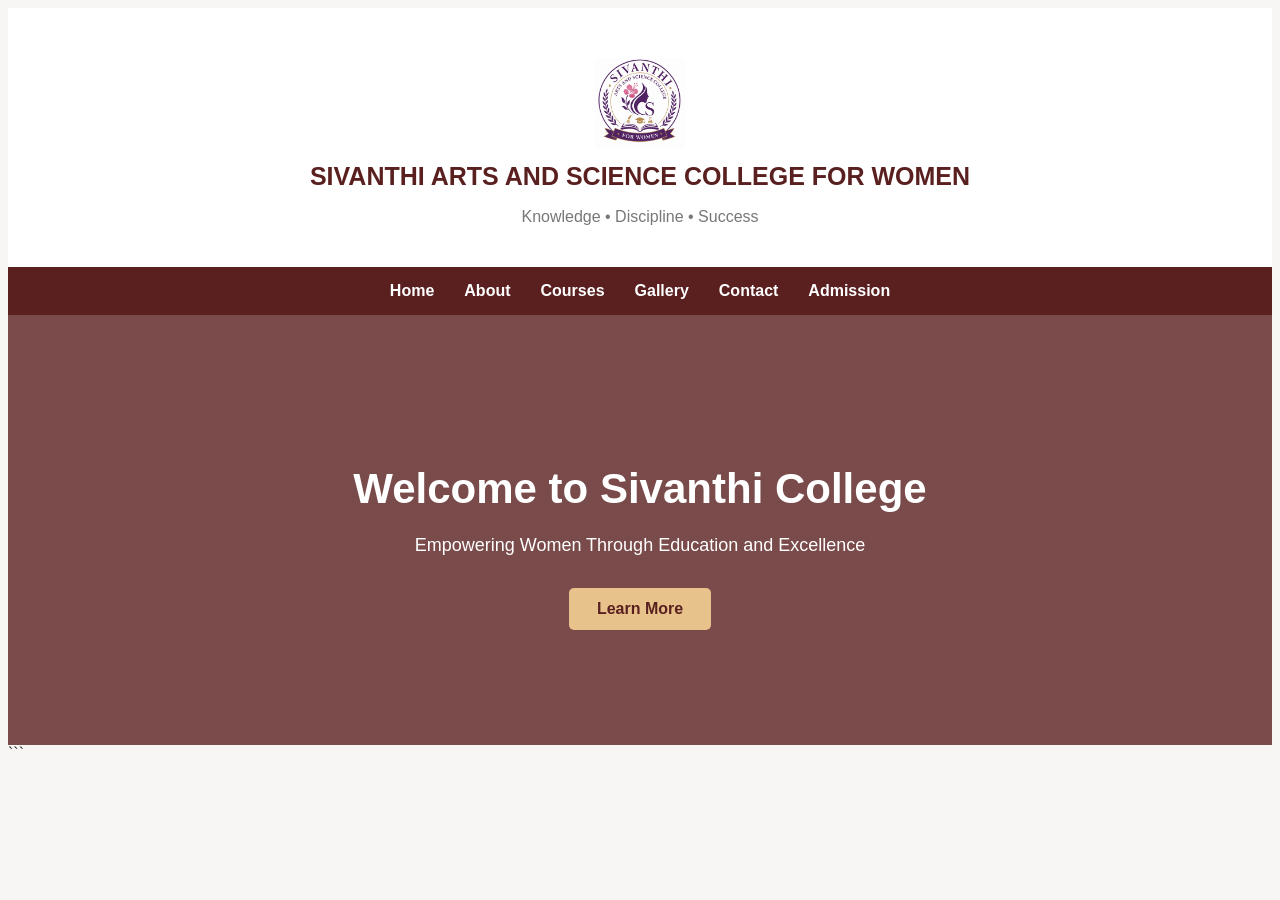
<file: index.html>
<!DOCTYPE html>
<html lang="en">

<head>
    <meta charset="UTF-8">
    <meta name="viewport" content="width=device-width, initial-scale=1.0">

    <title>Sivanthi Arts and Science College for Women</title>

    <link rel="stylesheet" href="Style.css">
</head>

<body>

    <!-- Header -->
    <header>

        <div class="logo-section">
            <img src="college logo.png" alt="College Logo">

            <h1>SIVANTHI ARTS AND SCIENCE COLLEGE FOR WOMEN</h1>

            <p>Knowledge • Discipline • Success</p>
        </div>

        <!-- Navigation -->
        <nav>
            <a href="index.html">Home</a>
            <a href="about.html">About</a>
            <a href="courses.html">Courses</a>
            <a href="gallery.html">Gallery</a>
            <a href="contact.html">Contact</a>
            <a href="admission.html">Admission</a>
        </nav>

    </header>


    <!-- Home Section -->
    <section class="hero">

        <div class="hero-content">

            <h2>Welcome to Sivanthi College</h2>

            <p>
                Empowering Women Through Education and Excellence
            </p>

            <a href="About.html" class="btn">Learn More</a>

        </div>

    </section>

</body>

</html>
```
</file>
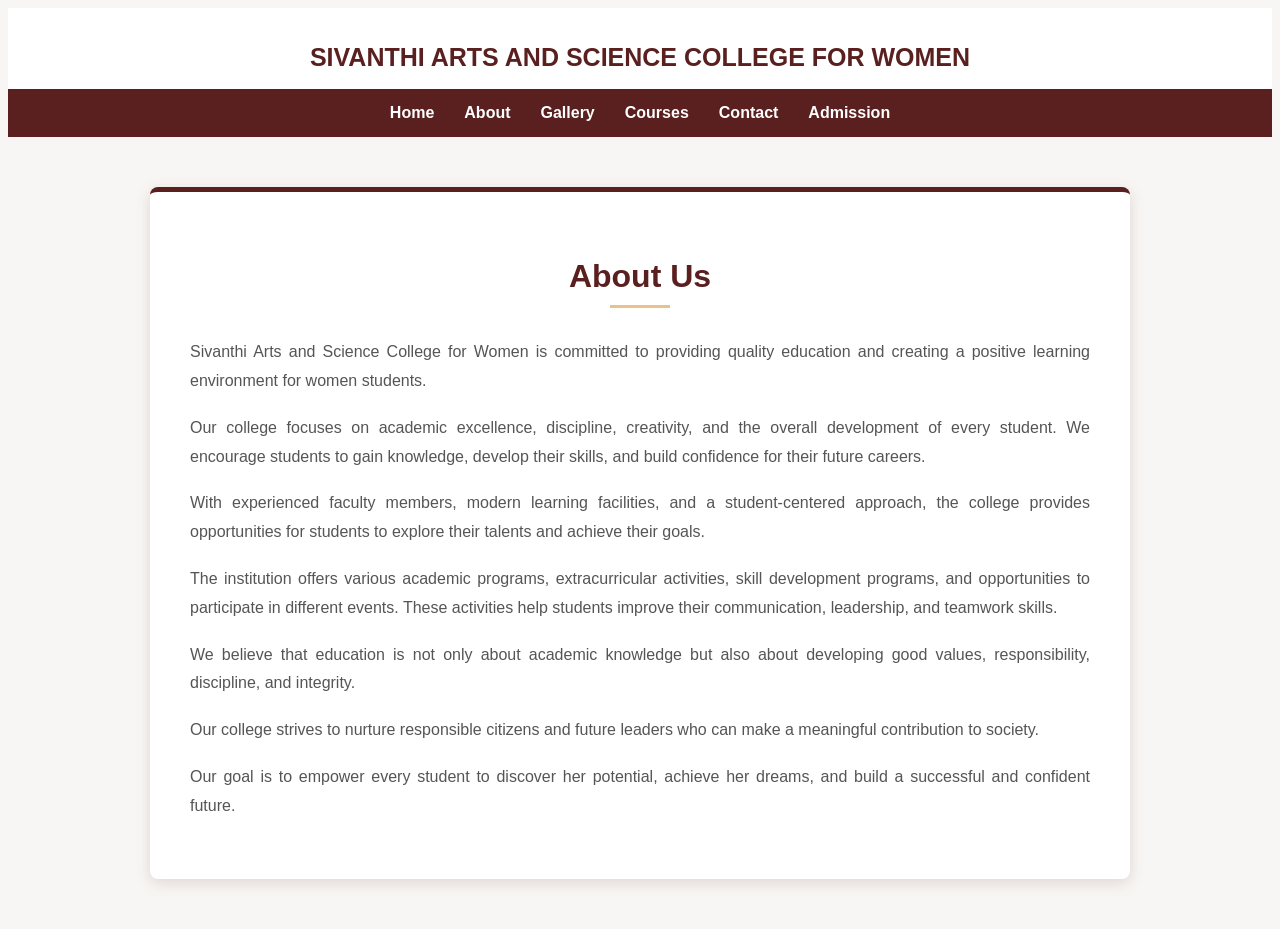
<file: about.html>
<!DOCTYPE html>
<html lang="en">

<head>
    <meta charset="UTF-8">
    <meta name="viewport" content="width=device-width, initial-scale=1.0">

    <title>About - Sivanthi Arts and Science College for Women</title>

    <link rel="stylesheet" href="Style.css">
</head>

<body>

    <!-- Header -->
    <header class="top-header">

        <h1>SIVANTHI ARTS AND SCIENCE COLLEGE FOR WOMEN</h1>

        <nav class="menu">
            <a href="index.html">Home</a>
            <a href="about.html">About</a>
            <a href="gallery.html">Gallery</a>
            <a href="courses.html">Courses</a>
            <a href="contact.html">Contact</a>
             <a href="admission.html">Admission</a>
        </nav>

    </header>


    <!-- About Section -->
    <section class="about-section">

        <h2>About Us</h2>

        <p>
            Sivanthi Arts and Science College for Women is committed
            to providing quality education and creating a positive
            learning environment for women students.
        </p>

        <p>
            Our college focuses on academic excellence, discipline,
            creativity, and the overall development of every student.
            We encourage students to gain knowledge, develop their
            skills, and build confidence for their future careers.
        </p>

        <p>
            With experienced faculty members, modern learning facilities,
            and a student-centered approach, the college provides
            opportunities for students to explore their talents and
            achieve their goals.
        </p>

        <p>
            The institution offers various academic programs,
            extracurricular activities, skill development programs,
            and opportunities to participate in different events.
            These activities help students improve their communication,
            leadership, and teamwork skills.
        </p>

        <p>
            We believe that education is not only about academic
            knowledge but also about developing good values,
            responsibility, discipline, and integrity.
        </p>

        <p>
            Our college strives to nurture responsible citizens
            and future leaders who can make a meaningful contribution
            to society.
        </p>

        <p>
            Our goal is to empower every student to discover her
            potential, achieve her dreams, and build a successful
            and confident future.
        </p>

    </section>

</body>

</html>
</file>
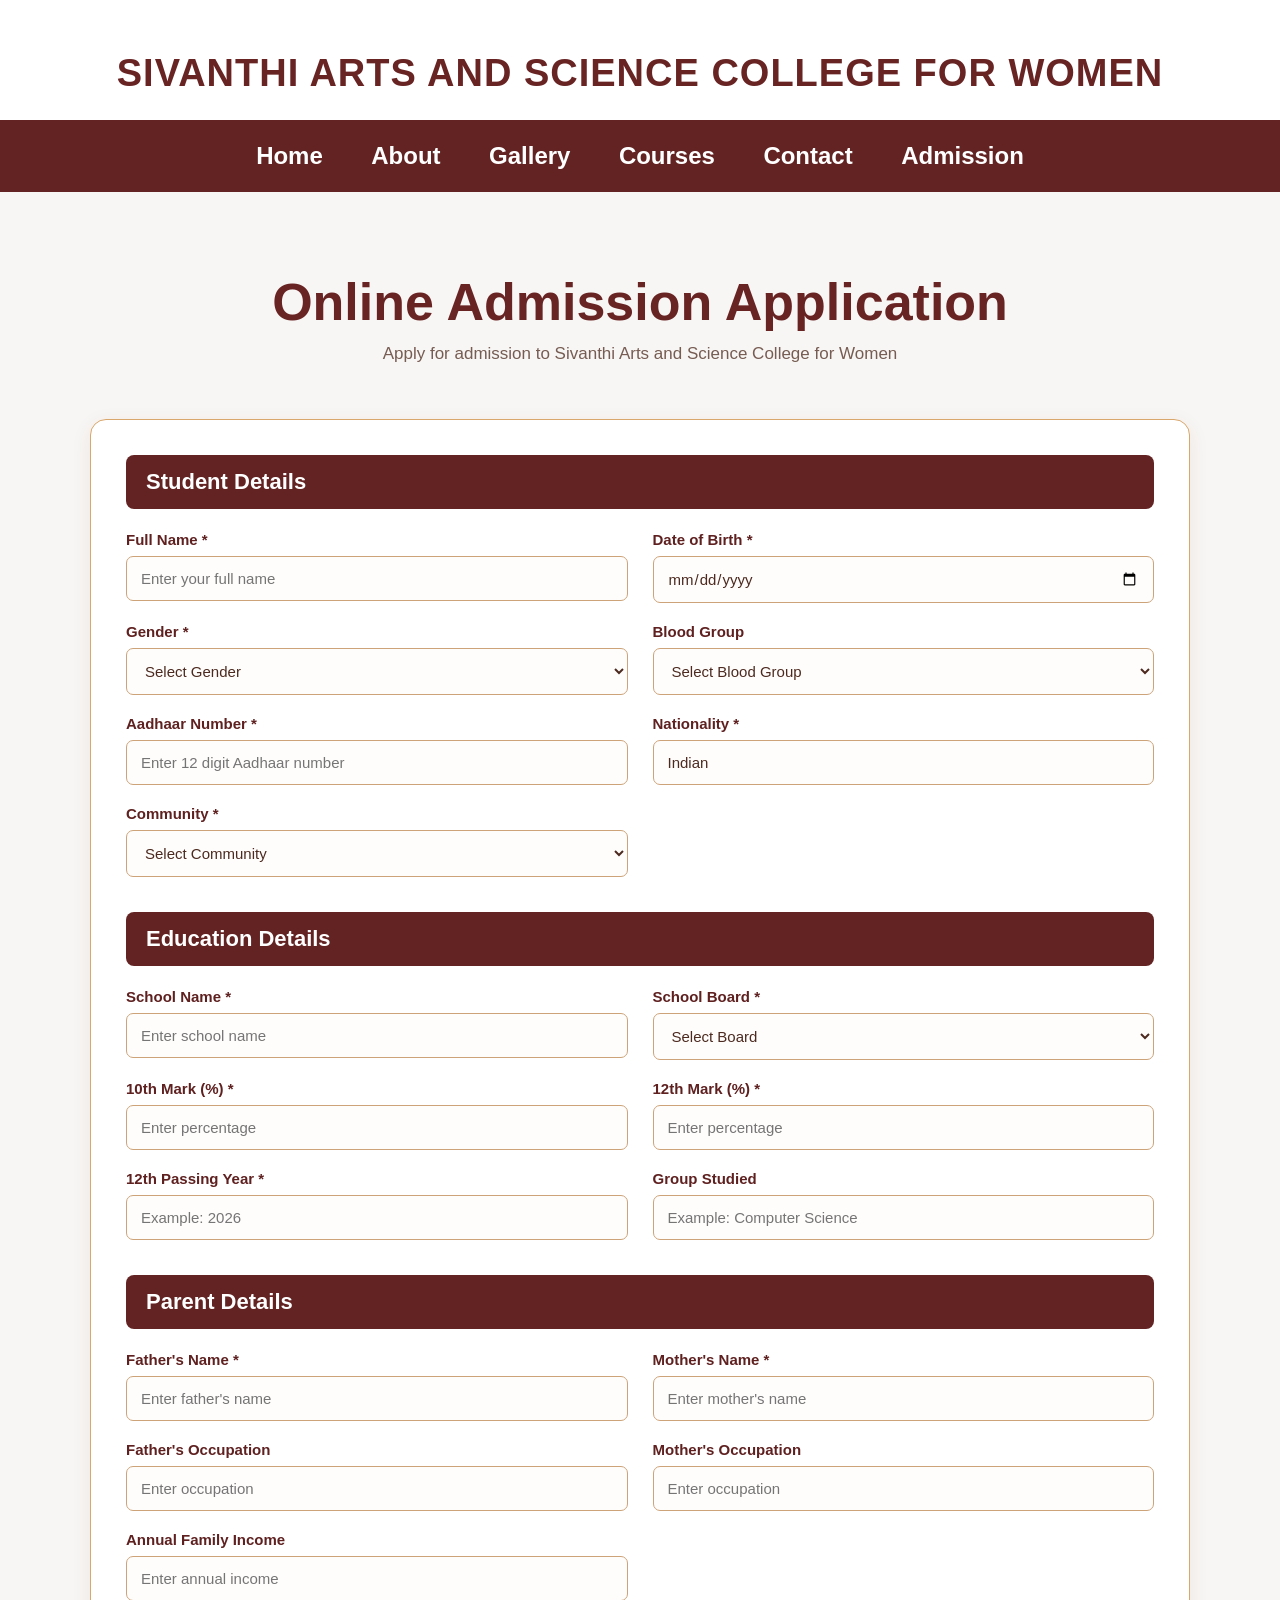
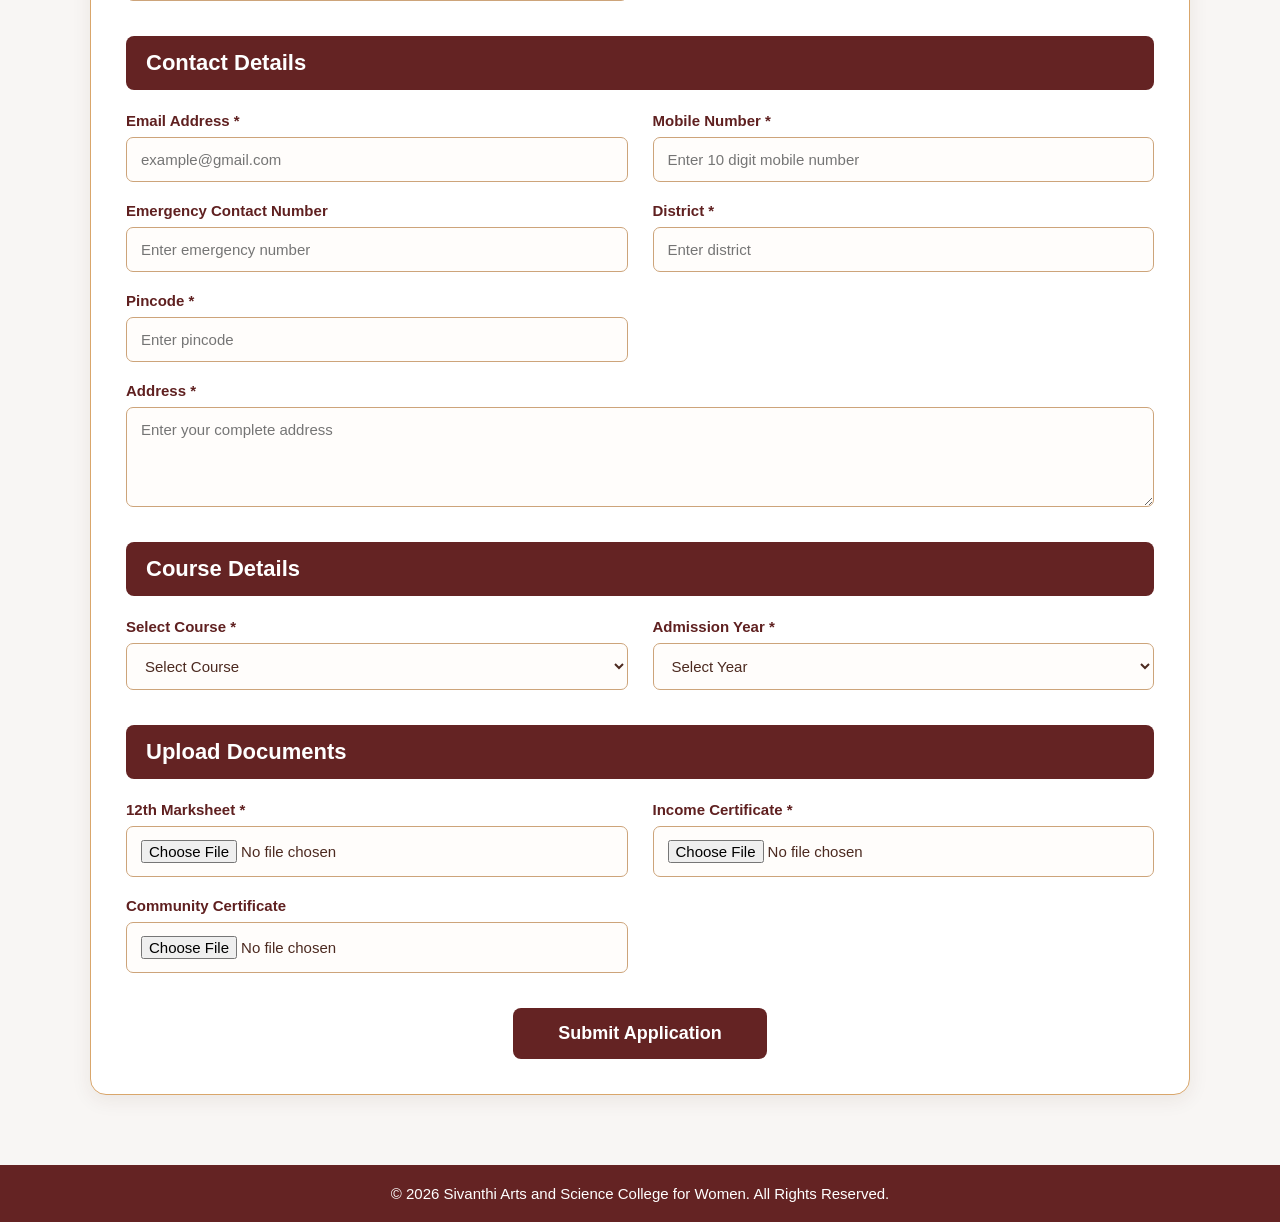
<file: admission.html>
<!DOCTYPE html>
<html lang="en">
<head>
    <meta charset="UTF-8">
    <meta name="viewport" content="width=device-width, initial-scale=1.0">

    <title>Admission - Sivanthi Arts and Science College for Women</title>

    <style>
        * {
            box-sizing: border-box;
            margin: 0;
            padding: 0;
            font-family: Arial, sans-serif;
        }

        body {
            background: #f8f6f4;
            color: #5f2020;
        }

        /* College Header */
        .header {
            background: white;
            text-align: center;
            padding: 52px 20px 25px;
        }

        .header h1 {
            color: #682323;
            font-size: 38px;
            font-weight: bold;
            letter-spacing: 1px;
        }

        /* Navigation */
        nav {
            background: #642323;
            padding: 22px 10px;
            text-align: center;
        }

        nav a {
            color: white;
            text-decoration: none;
            font-size: 24px;
            font-weight: bold;
            margin: 0 22px;
            transition: 0.3s;
        }

        nav a:hover {
            color: #e5c39b;
        }

        /* Page Title */
        .page-title {
            text-align: center;
            padding: 80px 20px 55px;
        }

        .page-title h2 {
            font-size: 52px;
            color: #682323;
            font-weight: bold;
        }

        .page-title p {
            margin-top: 12px;
            color: #765c52;
            font-size: 17px;
        }

        /* Form Container */
        .form-container {
            width: 92%;
            max-width: 1100px;
            margin: 0 auto 70px;
            background: white;
            padding: 35px;
            border: 1px solid #d9a66b;
            border-radius: 16px;
            box-shadow: 0 5px 20px rgba(80, 40, 20, 0.08);
        }

        /* Section */
        .section {
            margin-bottom: 35px;
        }

        .section-title {
            background: #642323;
            color: white;
            padding: 14px 20px;
            border-radius: 8px;
            font-size: 22px;
            margin-bottom: 22px;
        }

        /* Form Grid */
        .form-grid {
            display: grid;
            grid-template-columns: repeat(2, 1fr);
            gap: 20px 25px;
        }

        .form-group {
            display: flex;
            flex-direction: column;
        }

        .form-group.full {
            grid-column: 1 / -1;
        }

        label {
            color: #5f2020;
            font-weight: bold;
            margin-bottom: 8px;
            font-size: 15px;
        }

        input,
        select,
        textarea {
            width: 100%;
            padding: 13px 14px;
            border: 1px solid #cda47a;
            border-radius: 7px;
            background: #fffdfb;
            color: #4c2a20;
            font-size: 15px;
            outline: none;
            transition: 0.3s;
        }

        input:focus,
        select:focus,
        textarea:focus {
            border-color: #642323;
            box-shadow: 0 0 0 3px rgba(100, 35, 35, 0.10);
        }

        textarea {
            resize: vertical;
            min-height: 100px;
        }

        /* Submit */
        .submit-area {
            text-align: center;
            margin-top: 10px;
        }

        .submit-btn {
            background: #642323;
            color: white;
            border: none;
            padding: 15px 45px;
            border-radius: 8px;
            font-size: 18px;
            font-weight: bold;
            cursor: pointer;
            transition: 0.3s;
        }

        .submit-btn:hover {
            background: #4d1919;
            transform: translateY(-2px);
        }

        /* Success Message */
        #successMessage {
            display: none;
            margin-top: 20px;
            padding: 15px;
            background: #f1e4d5;
            border: 1px solid #c89b6d;
            color: #642323;
            text-align: center;
            border-radius: 8px;
            font-weight: bold;
        }

        /* Footer */
        footer {
            background: #642323;
            color: white;
            text-align: center;
            padding: 20px;
            font-size: 15px;
        }

        /* Responsive */
        @media (max-width: 768px) {

            .header h1 {
                font-size: 26px;
            }

            nav {
                padding: 15px 5px;
            }

            nav a {
                font-size: 16px;
                margin: 0 7px;
            }

            .page-title {
                padding: 50px 15px 35px;
            }

            .page-title h2 {
                font-size: 36px;
            }

            .form-container {
                width: 94%;
                padding: 20px;
            }

            .form-grid {
                grid-template-columns: 1fr;
            }

            .form-group.full {
                grid-column: auto;
            }
        }

        @media (max-width: 500px) {

            .header {
                padding: 30px 10px 20px;
            }

            .header h1 {
                font-size: 21px;
            }

            nav a {
                display: inline-block;
                margin: 6px 5px;
                font-size: 14px;
            }

            .page-title h2 {
                font-size: 30px;
            }

            .section-title {
                font-size: 18px;
            }
        }
    </style>
</head>

<body>

    <!-- Header -->
    <header class="header">
        <h1>SIVANTHI ARTS AND SCIENCE COLLEGE FOR WOMEN</h1>
    </header>

    <!-- Navigation -->
    <nav>
        <a href="index.html">Home</a>
        <a href="about.html">About</a>
        <a href="gallery.html">Gallery</a>
        <a href="courses.html">Courses</a>
        <a href="contact.html">Contact</a>
        <a href="admission.html">Admission</a>
    </nav>

    <!-- Page Title -->
    <section class="page-title">
        <h2>Online Admission Application</h2>
        <p>Apply for admission to Sivanthi Arts and Science College for Women</p>
    </section>

    <!-- Admission Form -->
    <div class="form-container">

        <form id="admissionForm">

            <!-- Student Details -->
            <div class="section">

                <h3 class="section-title">Student Details</h3>

                <div class="form-grid">

                    <div class="form-group">
                        <label>Full Name *</label>
                        <input type="text" name="name" placeholder="Enter your full name" required>
                    </div>

                    <div class="form-group">
                        <label>Date of Birth *</label>
                        <input type="date" name="dob" required>
                    </div>

                    <div class="form-group">
                        <label>Gender *</label>
                        <select name="gender" required>
                            <option value="">Select Gender</option>
                            <option>Female</option>
                            <option>Male</option>
                        </select>
                    </div>

                    <div class="form-group">
                        <label>Blood Group</label>
                        <select name="blood">
                            <option value="">Select Blood Group</option>
                            <option>A+</option>
                            <option>A-</option>
                            <option>B+</option>
                            <option>B-</option>
                            <option>O+</option>
                            <option>O-</option>
                            <option>AB+</option>
                            <option>AB-</option>
                        </select>
                    </div>

                    <div class="form-group">
                        <label>Aadhaar Number *</label>
                        <input type="text"
                               name="aadhaar"
                               maxlength="12"
                               placeholder="Enter 12 digit Aadhaar number"
                               required>
                    </div>

                    <div class="form-group">
                        <label>Nationality *</label>
                        <input type="text"
                               name="nationality"
                               value="Indian"
                               required>
                    </div>

                    <div class="form-group">
                        <label>Community *</label>
                        <select name="community" required>
                            <option value="">Select Community</option>
                            <option>OC</option>
                            <option>BC</option>
                            <option>MBC</option>
                            <option>SC</option>
                            <option>ST</option>
                        </select>
                    </div>

                </div>
            </div>

            <!-- Education Details -->
            <div class="section">

                <h3 class="section-title">Education Details</h3>

                <div class="form-grid">

                    <div class="form-group">
                        <label>School Name *</label>
                        <input type="text"
                               placeholder="Enter school name"
                               required>
                    </div>

                    <div class="form-group">
                        <label>School Board *</label>
                        <select required>
                            <option value="">Select Board</option>
                            <option>State Board</option>
                            <option>CBSE</option>
                            <option>ICSE</option>
                        </select>
                    </div>

                    <div class="form-group">
                        <label>10th Mark (%) *</label>
                        <input type="number"
                               min="0"
                               max="100"
                               placeholder="Enter percentage"
                               required>
                    </div>

                    <div class="form-group">
                        <label>12th Mark (%) *</label>
                        <input type="number"
                               min="0"
                               max="100"
                               placeholder="Enter percentage"
                               required>
                    </div>

                    <div class="form-group">
                        <label>12th Passing Year *</label>
                        <input type="number"
                               placeholder="Example: 2026"
                               required>
                    </div>

                    <div class="form-group">
                        <label>Group Studied</label>
                        <input type="text"
                               placeholder="Example: Computer Science">
                    </div>

                </div>
            </div>

            <!-- Parent Details -->
            <div class="section">

                <h3 class="section-title">Parent Details</h3>

                <div class="form-grid">

                    <div class="form-group">
                        <label>Father's Name *</label>
                        <input type="text"
                               placeholder="Enter father's name"
                               required>
                    </div>

                    <div class="form-group">
                        <label>Mother's Name *</label>
                        <input type="text"
                               placeholder="Enter mother's name"
                               required>
                    </div>

                    <div class="form-group">
                        <label>Father's Occupation</label>
                        <input type="text"
                               placeholder="Enter occupation">
                    </div>

                    <div class="form-group">
                        <label>Mother's Occupation</label>
                        <input type="text"
                               placeholder="Enter occupation">
                    </div>

                    <div class="form-group">
                        <label>Annual Family Income</label>
                        <input type="number"
                               placeholder="Enter annual income">
                    </div>

                </div>
            </div>

            <!-- Contact Details -->
            <div class="section">

                <h3 class="section-title">Contact Details</h3>

                <div class="form-grid">

                    <div class="form-group">
                        <label>Email Address *</label>
                        <input type="email"
                               placeholder="example@gmail.com"
                               required>
                    </div>

                    <div class="form-group">
                        <label>Mobile Number *</label>
                        <input type="tel"
                               maxlength="10"
                               placeholder="Enter 10 digit mobile number"
                               required>
                    </div>

                    <div class="form-group">
                        <label>Emergency Contact Number</label>
                        <input type="tel"
                               maxlength="10"
                               placeholder="Enter emergency number">
                    </div>

                    <div class="form-group">
                        <label>District *</label>
                        <input type="text"
                               placeholder="Enter district"
                               required>
                    </div>

                    <div class="form-group">
                        <label>Pincode *</label>
                        <input type="text"
                               maxlength="6"
                               placeholder="Enter pincode"
                               required>
                    </div>

                    <div class="form-group full">
                        <label>Address *</label>
                        <textarea placeholder="Enter your complete address"
                                  required></textarea>
                    </div>

                </div>
            </div>

            <!-- Course Details -->
            <div class="section">

                <h3 class="section-title">Course Details</h3>

                <div class="form-grid">

                    <div class="form-group">
                        <label>Select Course *</label>
                        <select required>
                            <option value="">Select Course</option>
                            <option>B.Sc Computer Science</option>
                            <option>B.Sc Mathematics</option>
                            <option>B.Com</option>
                            <option>B.A English</option>
                            <option>B.Sc Chemistry</option>
                            <option>B.Sc Physics</option>
                        </select>
                    </div>

                    <div class="form-group">
                        <label>Admission Year *</label>
                        <select required>
                            <option value="">Select Year</option>
                            <option>2026 - 2027</option>
                            <option>2027 - 2028</option>
                        </select>
                    </div>

                </div>
            </div>

            <!-- Documents -->
            <div class="section">

                <h3 class="section-title">Upload Documents</h3>

                <div class="form-grid">

                    <div class="form-group">
                        <label>12th Marksheet *</label>
                        <input type="file"
                               accept=".pdf,.jpg,.jpeg,.png"
                               required>
                    </div>

                    <div class="form-group">
                        <label>Income Certificate *</label>
                        <input type="file"
                               accept=".pdf,.jpg,.jpeg,.png"
                               required>
                    </div>

                    <div class="form-group">
                        <label>Community Certificate</label>
                        <input type="file"
                               accept=".pdf,.jpg,.jpeg,.png">
                    </div>

                </div>
            </div>

            <!-- Submit -->
            <div class="submit-area">

                <button type="submit" class="submit-btn">
                    Submit Application
                </button>

                <div id="successMessage">
                    ✓ Your admission application has been submitted successfully!
                </div>

            </div>

        </form>

    </div>

    <!-- Footer -->
    <footer>
        © 2026 Sivanthi Arts and Science College for Women. All Rights Reserved.
    </footer>


    <script>

        document.getElementById("admissionForm").addEventListener("submit", function(event) {

            event.preventDefault();

            const form = this;
            const successMessage = document.getElementById("successMessage");

            if (form.checkValidity()) {

                successMessage.style.display = "block";

                successMessage.scrollIntoView({
                    behavior: "smooth",
                    block: "center"
                });

                setTimeout(function() {
                    form.reset();
                }, 1500);

            } else {

                form.reportValidity();

            }

        });

    </script>

</body>
</html>
</file>
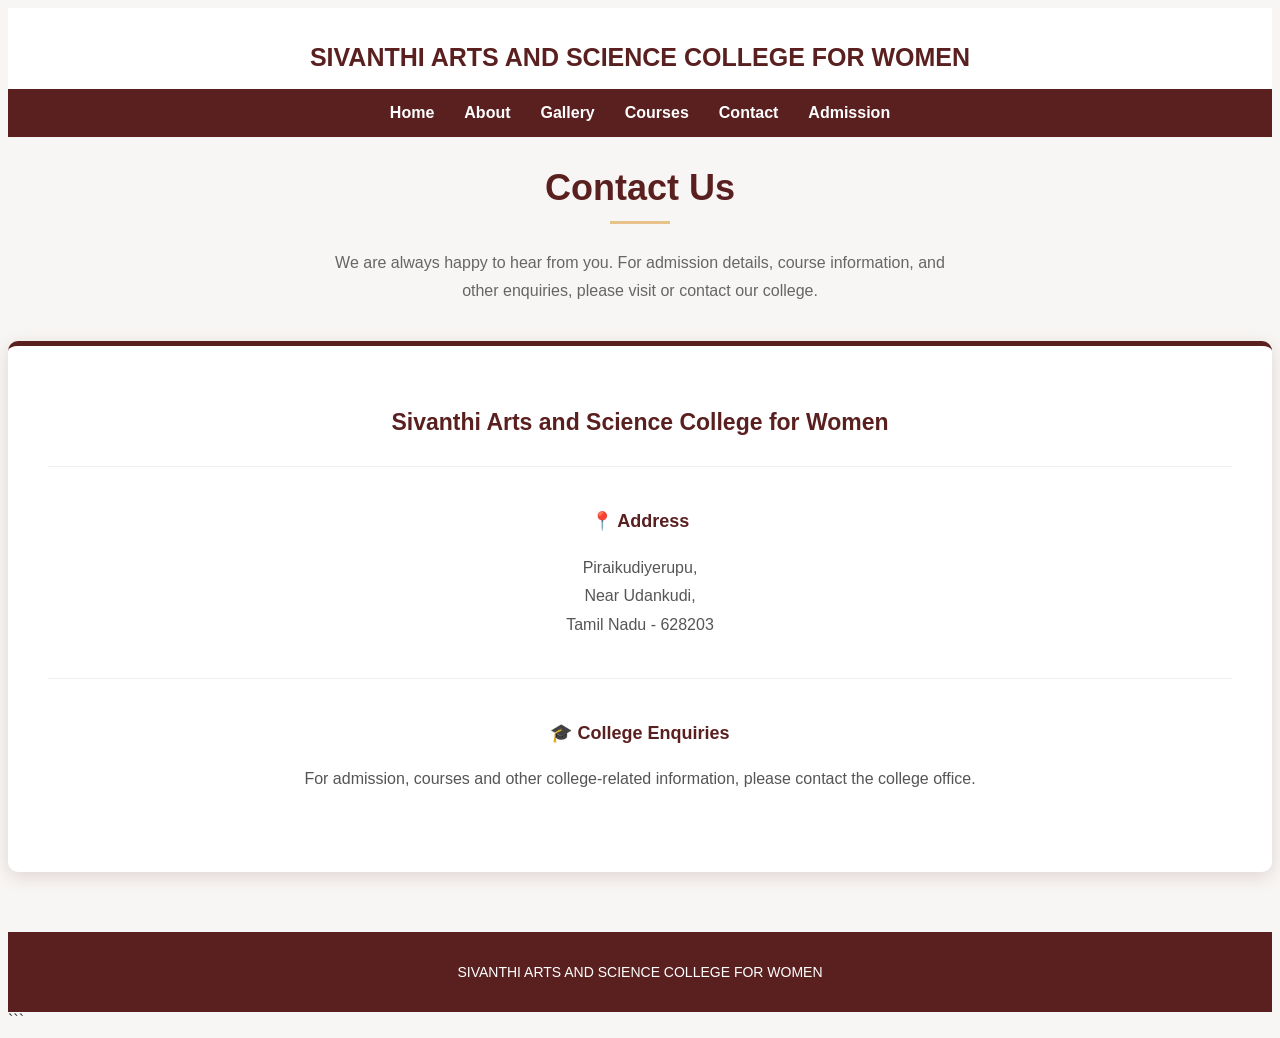
<file: contact.html>
<!DOCTYPE html>
<html lang="en">

<head>
    <meta charset="UTF-8">
    <meta name="viewport" content="width=device-width, initial-scale=1.0">

    <title>Contact - Sivanthi College</title>

    <link rel="stylesheet" href="Style.css">
</head>

<body>

    <!-- Header -->
    <header class="top-header">

        <h1>SIVANTHI ARTS AND SCIENCE COLLEGE FOR WOMEN</h1>

        <nav class="menu">
            <a href="index.html">Home</a>
            <a href="about.html">About</a>
            <a href="gallery.html">Gallery</a>
            <a href="courses.html">Courses</a>
            <a href="contact.html">Contact</a>
             <a href="admission.html">Admission</a>
        </nav>

    </header>


    <!-- Contact Section -->
    <section class="contact-section">

        <h2>Contact Us</h2>

        <p class="contact-text">
            We are always happy to hear from you. For admission details,
            course information, and other enquiries, please visit or
            contact our college.
        </p>


        <div class="contact-card">

            <h3>Sivanthi Arts and Science College for Women</h3>

            <div class="contact-info">

                <p>
                    <strong>📍 Address</strong>
                </p>

                <p>
                    Piraikudiyerupu,<br>
                    Near Udankudi,<br>
                    Tamil Nadu - 628203
                </p>

            </div>


            <div class="contact-info">

                <p>
                    <strong>🎓 College Enquiries</strong>
                </p>

                <p>
                    For admission, courses and other
                    college-related information, please
                    contact the college office.
                </p>

            </div>

        </div>

    </section>


    <!-- Footer -->
    <footer>
        <p>SIVANTHI ARTS AND SCIENCE COLLEGE FOR WOMEN</p>
    </footer>

</body>

</html>
```
</file>
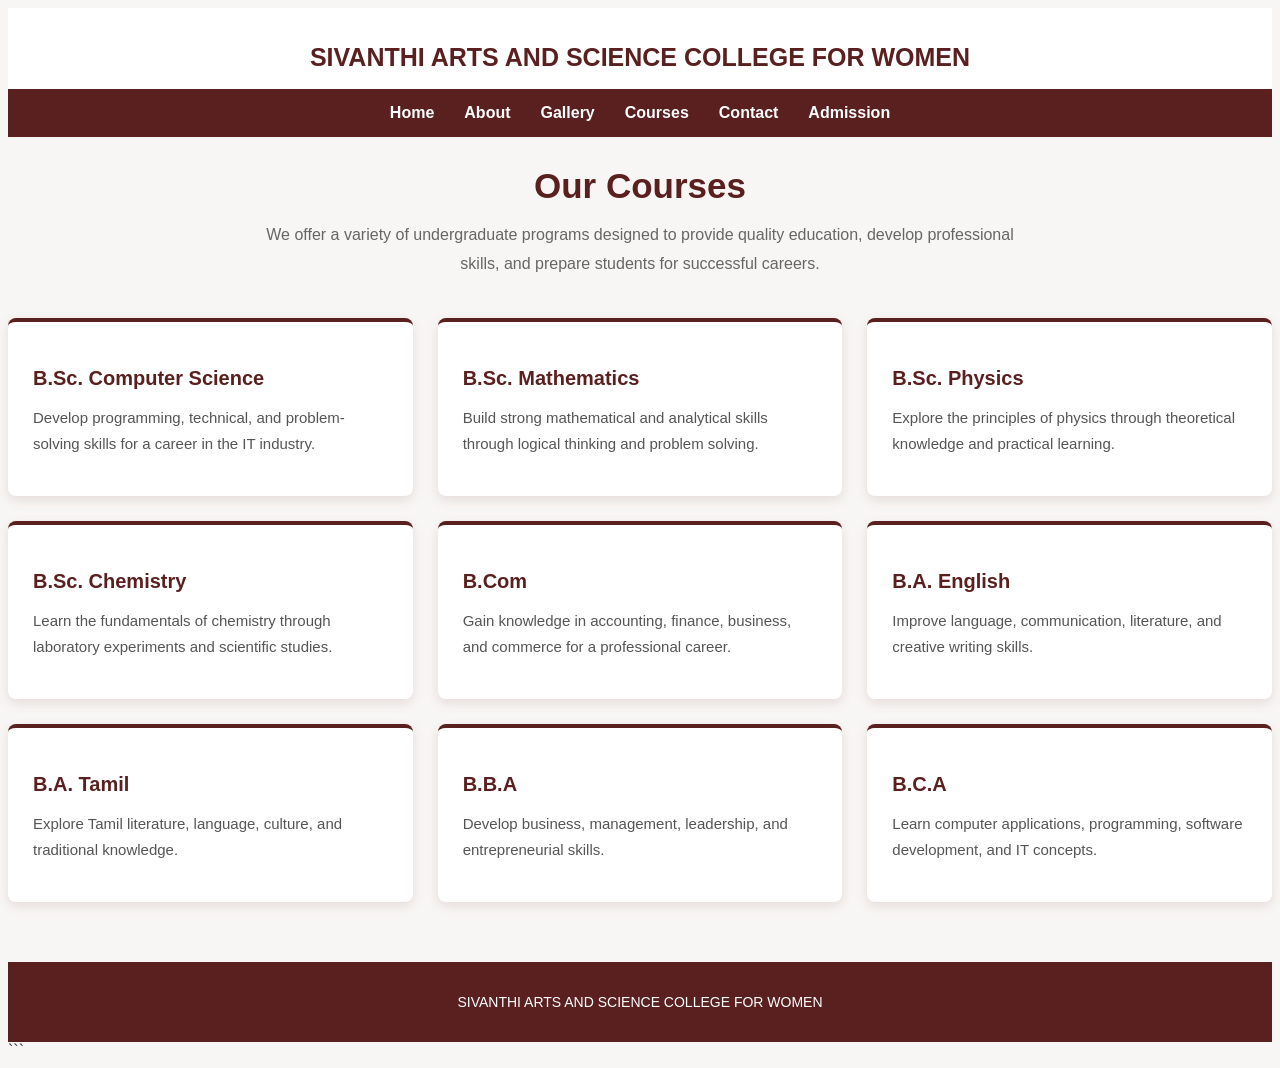
<file: courses.html>
<!DOCTYPE html>
<html lang="en">

<head>
    <meta charset="UTF-8">
    <meta name="viewport" content="width=device-width, initial-scale=1.0">

    <title>Courses - Sivanthi College</title>

    <link rel="stylesheet" href="Style.css">
</head>

<body>

    <!-- Header -->
    <header class="top-header">

        <h1>SIVANTHI ARTS AND SCIENCE COLLEGE FOR WOMEN</h1>

        <nav class="menu">
            <a href="index.html">Home</a>
            <a href="about.html">About</a>
            <a href="gallery.html">Gallery</a>
            <a href="courses.html">Courses</a>
            <a href="contact.html">Contact</a>
            <a href="admission.html">Admission</a>
        </nav>

    </header>


    <!-- Courses Section -->
    <section class="courses-section">

        <h2>Our Courses</h2>

        <p class="course-intro">
            We offer a variety of undergraduate programs designed to
            provide quality education, develop professional skills,
            and prepare students for successful careers.
        </p>


        <div class="course-container">

            <div class="course-card">
                <h3>B.Sc. Computer Science</h3>
                <p>
                    Develop programming, technical, and problem-solving
                    skills for a career in the IT industry.
                </p>
            </div>

            <div class="course-card">
                <h3>B.Sc. Mathematics</h3>
                <p>
                    Build strong mathematical and analytical skills
                    through logical thinking and problem solving.
                </p>
            </div>

            <div class="course-card">
                <h3>B.Sc. Physics</h3>
                <p>
                    Explore the principles of physics through
                    theoretical knowledge and practical learning.
                </p>
            </div>

            <div class="course-card">
                <h3>B.Sc. Chemistry</h3>
                <p>
                    Learn the fundamentals of chemistry through
                    laboratory experiments and scientific studies.
                </p>
            </div>

            <div class="course-card">
                <h3>B.Com</h3>
                <p>
                    Gain knowledge in accounting, finance, business,
                    and commerce for a professional career.
                </p>
            </div>

            <div class="course-card">
                <h3>B.A. English</h3>
                <p>
                    Improve language, communication, literature,
                    and creative writing skills.
                </p>
            </div>

            <div class="course-card">
                <h3>B.A. Tamil</h3>
                <p>
                    Explore Tamil literature, language, culture,
                    and traditional knowledge.
                </p>
            </div>

            <div class="course-card">
                <h3>B.B.A</h3>
                <p>
                    Develop business, management, leadership,
                    and entrepreneurial skills.
                </p>
            </div>

            <div class="course-card">
                <h3>B.C.A</h3>
                <p>
                    Learn computer applications, programming,
                    software development, and IT concepts.
                </p>
            </div>

        </div>

    </section>


    <!-- Footer -->
    <footer>
        <p>SIVANTHI ARTS AND SCIENCE COLLEGE FOR WOMEN</p>
    </footer>

</body>

</html>
```
</file>
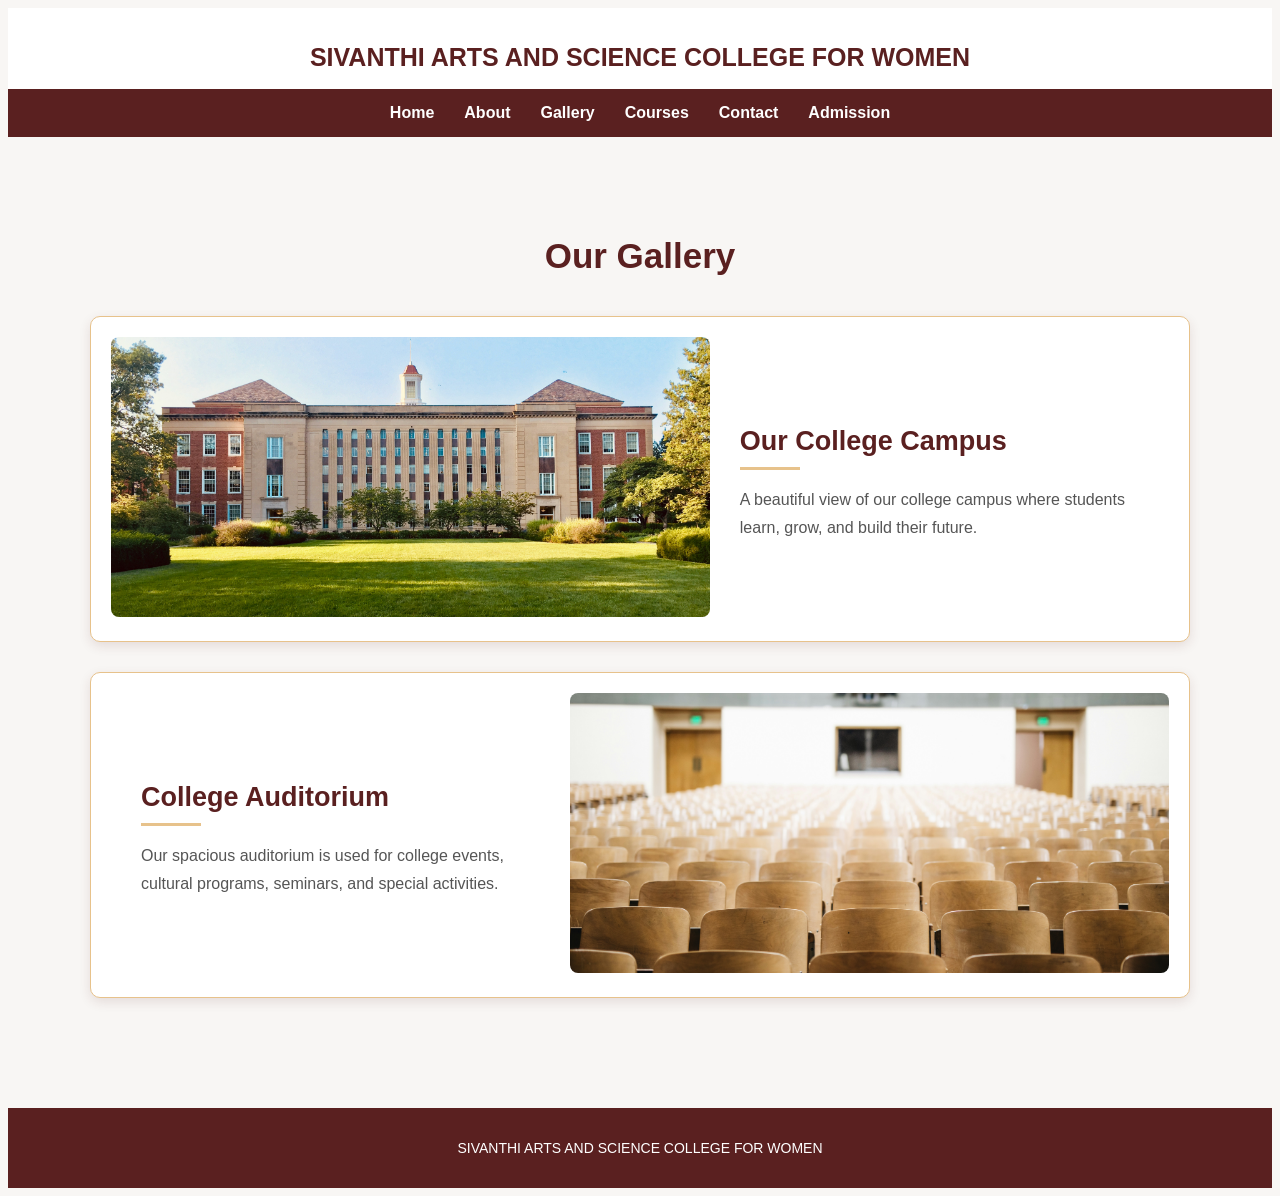
<file: gallery.html>
<!DOCTYPE html>
<html lang="en">

<head>
    <meta charset="UTF-8">
    <meta name="viewport" content="width=device-width, initial-scale=1.0">

    <title>Gallery - Sivanthi College</title>

    <link rel="stylesheet" href="Style.css">
</head>

<body>

    <header class="top-header">

        <h1>SIVANTHI ARTS AND SCIENCE COLLEGE FOR WOMEN</h1>

        <nav class="menu">
            <a href="index.html">Home</a>
            <a href="about.html">About</a>
            <a href="gallery.html">Gallery</a>
            <a href="courses.html">Courses</a>
            <a href="contact.html">Contact</a>
             <a href="admission.html">Admission</a>
        </nav>

    </header>


    <section class="gallery-section">

        <h2>Our Gallery</h2>


        <!-- First Photo - Left -->
        <div class="gallery-box">

            <div class="gallery-image">
                <img src="college photo.jpg" alt="College Campus">
            </div>

            <div class="gallery-content">

                <h3>Our College Campus</h3>

                <p>
                    A beautiful view of our college campus where
                    students learn, grow, and build their future.
                </p>

            </div>

        </div>


        <!-- Second Photo - Right -->
        <div class="gallery-box reverse">

            <div class="gallery-image">
                <img src="college photo 2.jpg" alt="College Auditorium">
            </div>

            <div class="gallery-content">

                <h3>College Auditorium</h3>

                <p>
                    Our spacious auditorium is used for college events,
                    cultural programs, seminars, and special activities.
                </p>

            </div>

        </div>

    </section>


    <footer>
        <p>SIVANTHI ARTS AND SCIENCE COLLEGE FOR WOMEN</p>
    </footer>

</body>

</html>
</file>
<file: Style.css>
```css
/* ==============================
   COMMON STYLES
   Index + About
   ============================== */

* {
    margin: 0;
    padding: 0;
    box-sizing: border-box;
}

body {
    font-family: Arial, sans-serif;
    background-color: #f8f6f4;
    color: #333;
}


/* ==============================
   HEADER
   ============================== */

.top-header,
header {
    background-color: white;
    text-align: center;
    padding-top: 25px;
}


/* College Logo */
.logo-section {
    text-align: center;
    background-color: white;
    padding: 25px 15px;
}

.logo-section img {
    width: 90px;
    height: 90px;
    object-fit: contain;
}

.logo-section h1,
.top-header h1 {
    margin-top: 10px;
    font-size: 25px;
    color: #5a2020;
}

.logo-section p {
    margin-top: 8px;
    color: #777;
}


/* ==============================
   NAVIGATION
   ============================== */

nav,
.menu {
    display: flex;
    justify-content: center;
    align-items: center;
    gap: 30px;
    background-color: #5a2020;
    padding: 15px;
}

nav a,
.menu a {
    color: white;
    text-decoration: none;
    font-size: 16px;
    font-weight: bold;
}

nav a:hover,
.menu a:hover {
    color: #e7c28b;
}


/* ==============================
   INDEX PAGE
   ============================== */

.hero {
    height: 430px;
    display: flex;
    justify-content: center;
    align-items: center;
    text-align: center;

    background: linear-gradient(
        rgba(90, 32, 32, 0.80),
        rgba(90, 32, 32, 0.80)
    );
}

.hero-content {
    color: white;
    padding: 20px;
}

.hero h1,
.hero h2 {
    font-size: 42px;
    margin-bottom: 18px;
}

.hero p {
    font-size: 18px;
    margin-bottom: 28px;
    line-height: 1.6;
}


/* Learn More Button */
.btn {
    display: inline-block;
    padding: 12px 28px;
    background-color: #e7c28b;
    color: #5a2020;
    text-decoration: none;
    border-radius: 5px;
    font-weight: bold;
}

.btn:hover {
    background-color: white;
}


/* ==============================
   ABOUT PAGE
   ============================== */

.about-section {
    max-width: 900px;
    margin: 50px auto;
    padding: 40px;

    background-color: white;

    border-top: 5px solid #5a2020;
    border-radius: 8px;

    box-shadow: 0 4px 15px rgba(90, 32, 32, 0.15);
}


/* About Heading */
.about-section h2 {
    text-align: center;
    color: #5a2020;
    font-size: 32px;
    margin-bottom: 30px;
}


/* Heading Underline */
.about-section h2::after {
    content: "";
    display: block;
    width: 60px;
    height: 3px;

    background-color: #e7c28b;

    margin: 10px auto 0;
}


/* About Paragraph */
.about-section p {
    font-size: 16px;
    line-height: 1.8;
    text-align: justify;

    margin-bottom: 18px;

    color: #555;
}


/* ==============================
   MOBILE VIEW
   ============================== */

@media (max-width: 600px) {

    .logo-section h1,
    .top-header h1 {
        font-size: 18px;
        padding: 0 10px;
    }

    nav,
    .menu {
        gap: 12px;
        flex-wrap: wrap;
        padding: 12px 5px;
    }

    nav a,
    .menu a {
        font-size: 13px;
    }

    .hero {
        height: 380px;
    }

    .hero h1,
    .hero h2 {
        font-size: 30px;
    }

    .hero p {
        font-size: 16px;
    }

    .about-section {
        margin: 25px 15px;
        padding: 25px 20px;
    }

    .about-section h2 {
        font-size: 27px;
    }

    .about-section p {
        font-size: 15px;
        line-height: 1.7;
        text-align: left;
    }
}
```css
/* ==============================
   GALLERY PAGE
   ============================== */

.gallery-section {
    max-width: 1000px;
    margin: 50px auto;
    padding: 20px;
    text-align: center;
}

.gallery-section h2 {
    color: #5a2020;
    font-size: 32px;
    margin-bottom: 35px;
}


/* Gallery Item */
.gallery-item {
    display: inline-block;
    vertical-align: top;
    width: 42%;
    margin: 20px;
    padding: 20px;

    background-color: white;
    border-radius: 8px;

    box-shadow: 0 4px 12px rgba(90, 32, 32, 0.15);
}


/* Gallery Image */
.gallery-item img {
    width: 100%;
    height: 230px;
    object-fit: cover;
    border-radius: 6px;
}


/* Photo Heading */
.gallery-item h3 {
    color: #5a2020;
    margin-top: 15px;
    margin-bottom: 8px;
    font-size: 20px;
}


/* Two-line Description */
.gallery-item p {
    color: #555;
    font-size: 15px;
    line-height: 1.6;
}


/* Footer */
footer {
    text-align: center;
    background-color: #5a2020;
    color: white;
    padding: 18px;
    margin-top: 40px;
}


/* Mobile */
@media (max-width: 600px) {

    .gallery-item {
        width: 90%;
        margin: 15px auto;
    }

    .gallery-section h2 {
        font-size: 27px;
    }

    .gallery-item img {
        height: 200px;
    }
}
/* ==============================
   GALLERY PAGE
   ============================== */

.gallery-section {
    max-width: 1100px;
    margin: 50px auto;
    padding: 20px;
}

.gallery-section h2 {
    text-align: center;
    color: #5a2020;
    font-size: 35px;
    margin-bottom: 40px;
}


/* Gallery Box */

.gallery-box {
    display: flex;
    align-items: center;

    background-color: white;

    margin-bottom: 30px;
    padding: 20px;

    border: 1px solid #e7c28b;
    border-radius: 10px;

    box-shadow: 0 4px 12px rgba(90, 32, 32, 0.12);
}


/* Reverse Second Box */

.gallery-box.reverse {
    flex-direction: row-reverse;
}


/* Image */

.gallery-image {
    width: 60%;
}

.gallery-image img {
    width: 100%;
    height: 280px;

    object-fit: cover;

    border-radius: 8px;
}


/* Text */

.gallery-content {
    width: 40%;
    padding: 30px;
}

.gallery-content h3 {
    color: #5a2020;
    font-size: 27px;
    margin-bottom: 15px;
}

.gallery-content h3::after {
    content: "";

    display: block;

    width: 60px;
    height: 3px;

    background-color: #e7c28b;

    margin-top: 10px;
}

.gallery-content p {
    color: #555;
    font-size: 16px;
    line-height: 1.8;
}


/* Footer */

footer {
    text-align: center;

    background-color: #5a2020;

    color: white;

    padding: 20px;

    margin-top: 40px;
}


/* ==============================
   MOBILE
   ============================== */

@media (max-width: 700px) {

    .gallery-section {
        margin: 25px auto;
        padding: 15px;
    }

    .gallery-section h2 {
        font-size: 28px;
    }

    .gallery-box,
    .gallery-box.reverse {
        flex-direction: column;
    }

    .gallery-image {
        width: 100%;
    }

    .gallery-image img {
        height: 220px;
    }

    .gallery-content {
        width: 100%;
        padding: 20px 10px 10px;
        text-align: center;
    }

    .gallery-content h3::after {
        margin: 10px auto 0;
    }

    .gallery-content p {
        font-size: 15px;
    }
}
```css
/* ==============================
   COURSES PAGE
   ============================== */

.courses-section {
    max-width: 1100px;
    margin: 50px auto;
    padding: 20px;
}


/* Heading */

.courses-section h2 {
    text-align: center;
    color: #5a2020;
    font-size: 35px;
    margin-bottom: 15px;
}


/* Introduction */

.course-intro {
    max-width: 750px;
    margin: 0 auto 40px;
    text-align: center;

    color: #666;
    font-size: 16px;
    line-height: 1.8;
}


/* Course Container */

.course-container {
    display: grid;
    grid-template-columns: repeat(3, 1fr);
    gap: 25px;
}


/* Course Card */

.course-card {
    background-color: white;

    padding: 25px;

    border-top: 4px solid #5a2020;
    border-radius: 8px;

    box-shadow: 0 4px 12px rgba(90, 32, 32, 0.12);

    transition: 0.3s;
}


/* Hover Effect */

.course-card:hover {
    transform: translateY(-5px);
    box-shadow: 0 8px 18px rgba(90, 32, 32, 0.18);
}


/* Course Name */

.course-card h3 {
    color: #5a2020;
    font-size: 20px;
    margin-bottom: 12px;
}


/* Course Description */

.course-card p {
    color: #555;
    font-size: 15px;
    line-height: 1.7;
}


/* Footer */

footer {
    text-align: center;
    background-color: #5a2020;
    color: white;
    padding: 20px;
    margin-top: 50px;
}


/* ==============================
   MOBILE
   ============================== */

@media (max-width: 800px) {

    .course-container {
        grid-template-columns: repeat(2, 1fr);
    }
}


@media (max-width: 600px) {

    .courses-section {
        margin: 25px auto;
        padding: 15px;
    }

    .courses-section h2 {
        font-size: 28px;
    }

    .course-container {
        grid-template-columns: 1fr;
    }

    .course-card {
        padding: 22px;
    }
}
```css
/* =========================
   CONTACT PAGE
   ========================= */

.contact-section {
    max-width: 850px;
    margin: 55px auto;
    padding: 20px;
}


/* Heading */

.contact-section h2 {
    text-align: center;
    color: #5a2020;
    font-size: 36px;
    margin-bottom: 15px;
}


/* Small Gold Line */

.contact-section h2::after {
    content: "";
    display: block;

    width: 60px;
    height: 3px;

    background-color: #e7c28b;

    margin: 12px auto 25px;
}


/* Introduction */

.contact-text {
    max-width: 650px;
    margin: 0 auto 35px;

    text-align: center;

    color: #666;
    font-size: 16px;
    line-height: 1.8;
}


/* Main Contact Card */

.contact-card {
    background-color: white;

    padding: 40px;

    border-top: 5px solid #5a2020;
    border-radius: 10px;

    box-shadow: 0 5px 18px rgba(90, 32, 32, 0.15);

    text-align: center;
}


/* College Name */

.contact-card h3 {
    color: #5a2020;
    font-size: 23px;
    margin-bottom: 30px;
}


/* Contact Information */

.contact-info {
    border-top: 1px solid #eee;
    padding: 22px 10px;
}

.contact-info strong {
    color: #5a2020;
    font-size: 18px;
}

.contact-info p {
    color: #555;
    font-size: 16px;
    line-height: 1.8;
}


/* Footer */

footer {
    background-color: #5a2020;
    color: white;

    text-align: center;

    padding: 18px;

    margin-top: 60px;
}

footer p {
    font-size: 14px;
}


/* Mobile */

@media (max-width: 600px) {

    .contact-section {
        margin: 30px auto;
        padding: 15px;
    }

    .contact-section h2 {
        font-size: 29px;
    }

    .contact-card {
        padding: 25px 18px;
    }

    .contact-card h3 {
        font-size: 19px;
    }

    .contact-text {
        font-size: 15px;
    }
}
</file>
